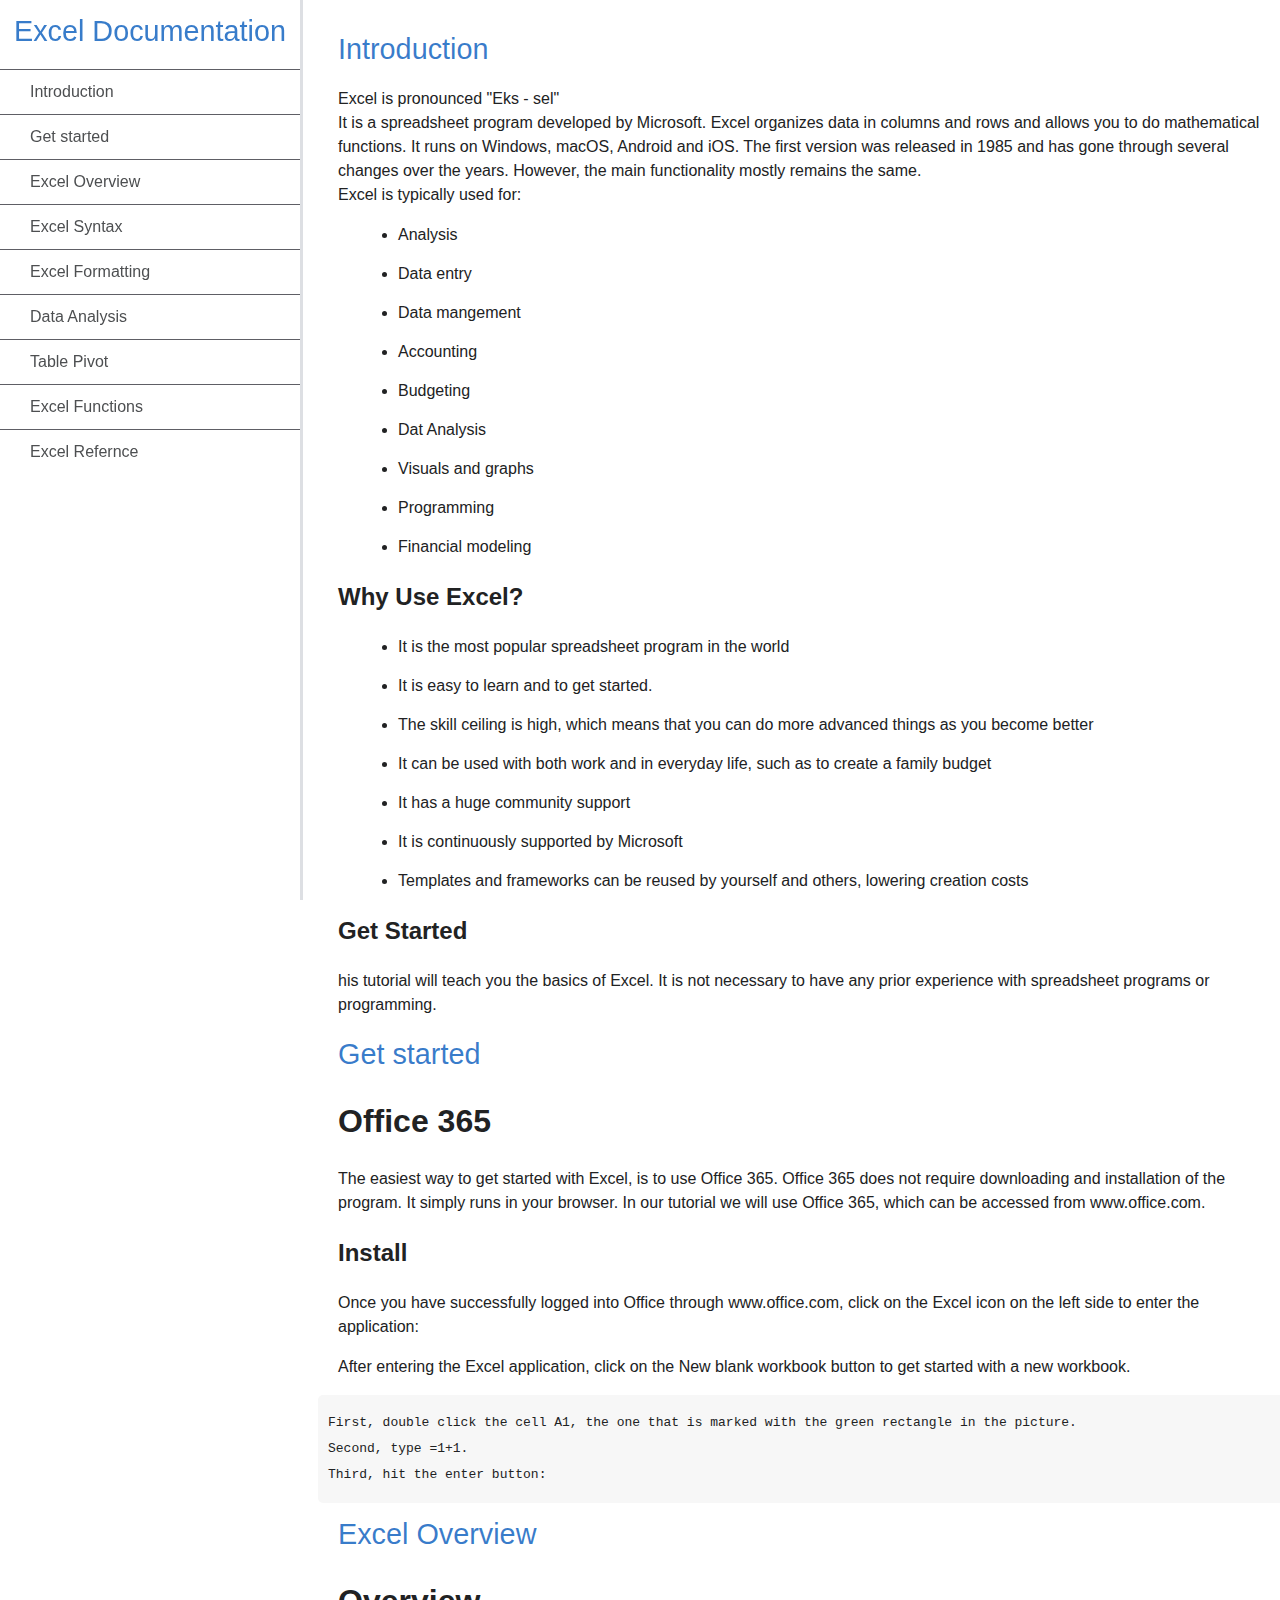
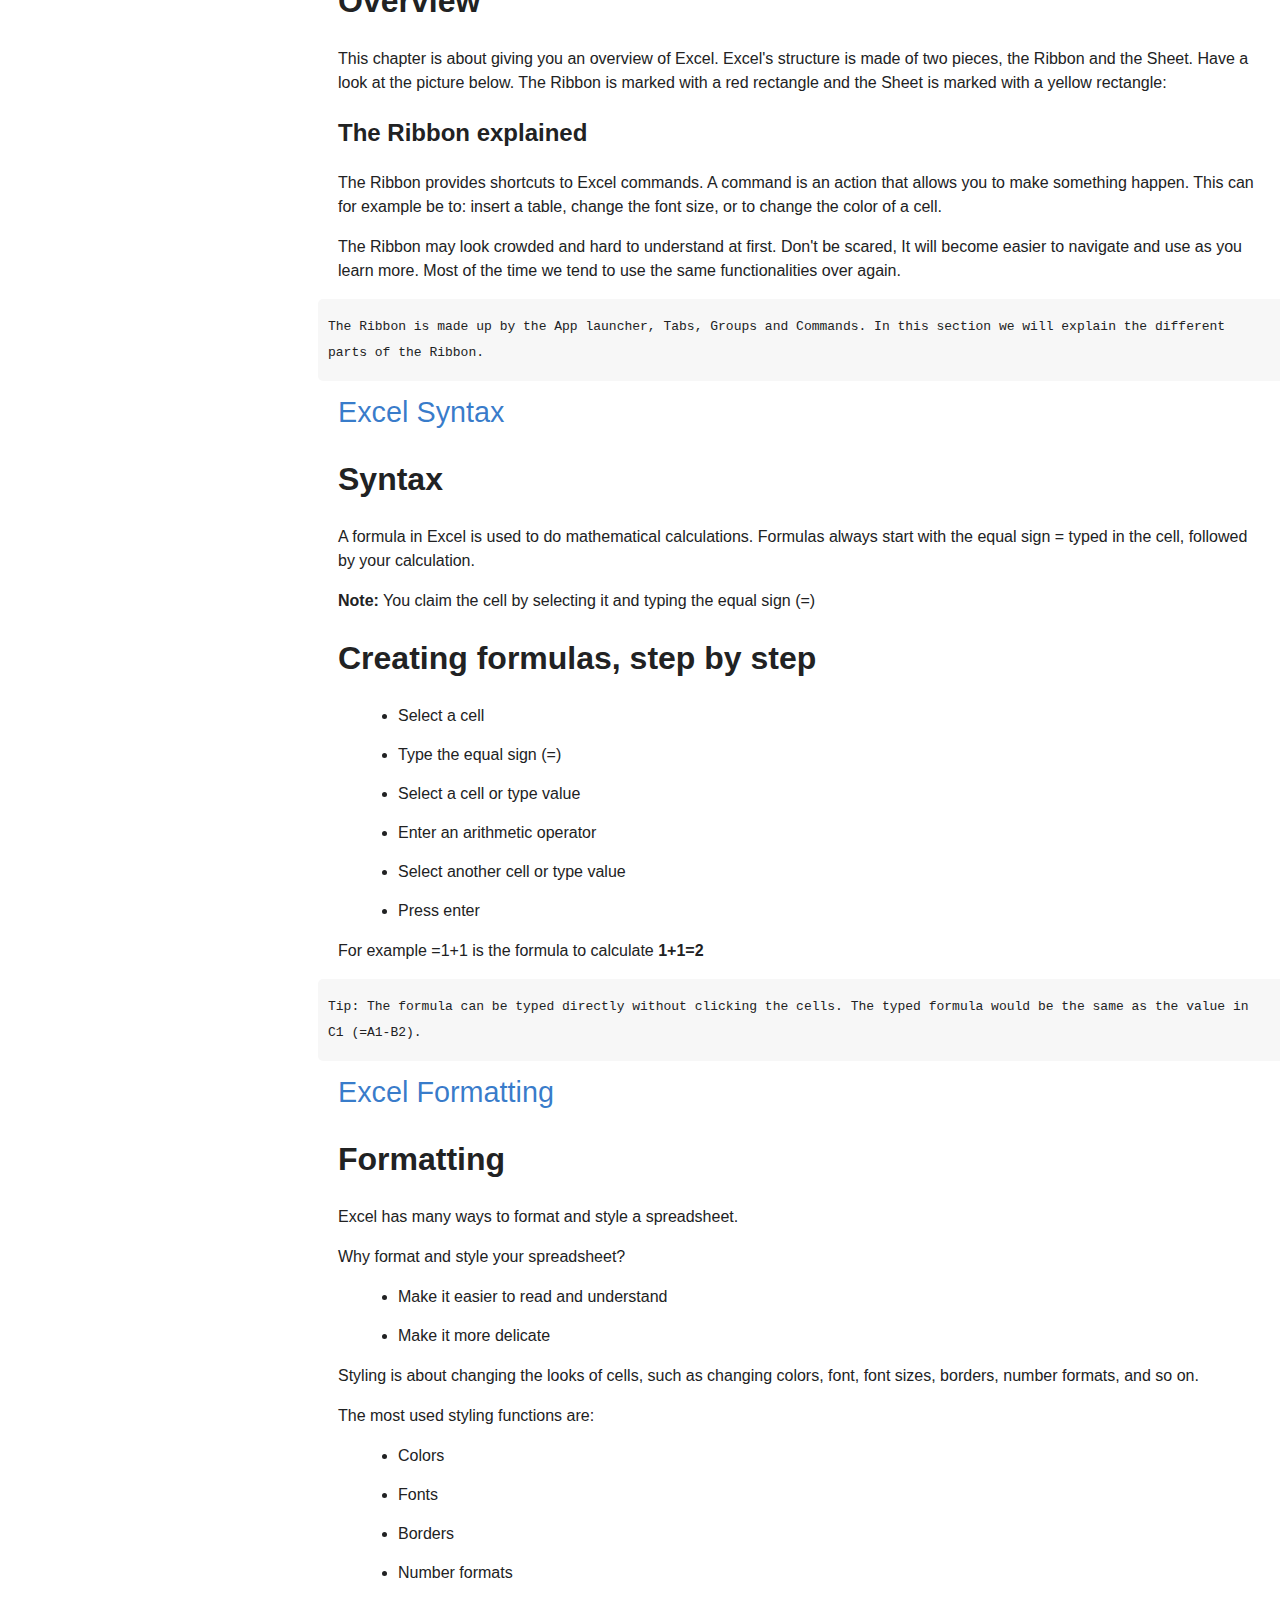
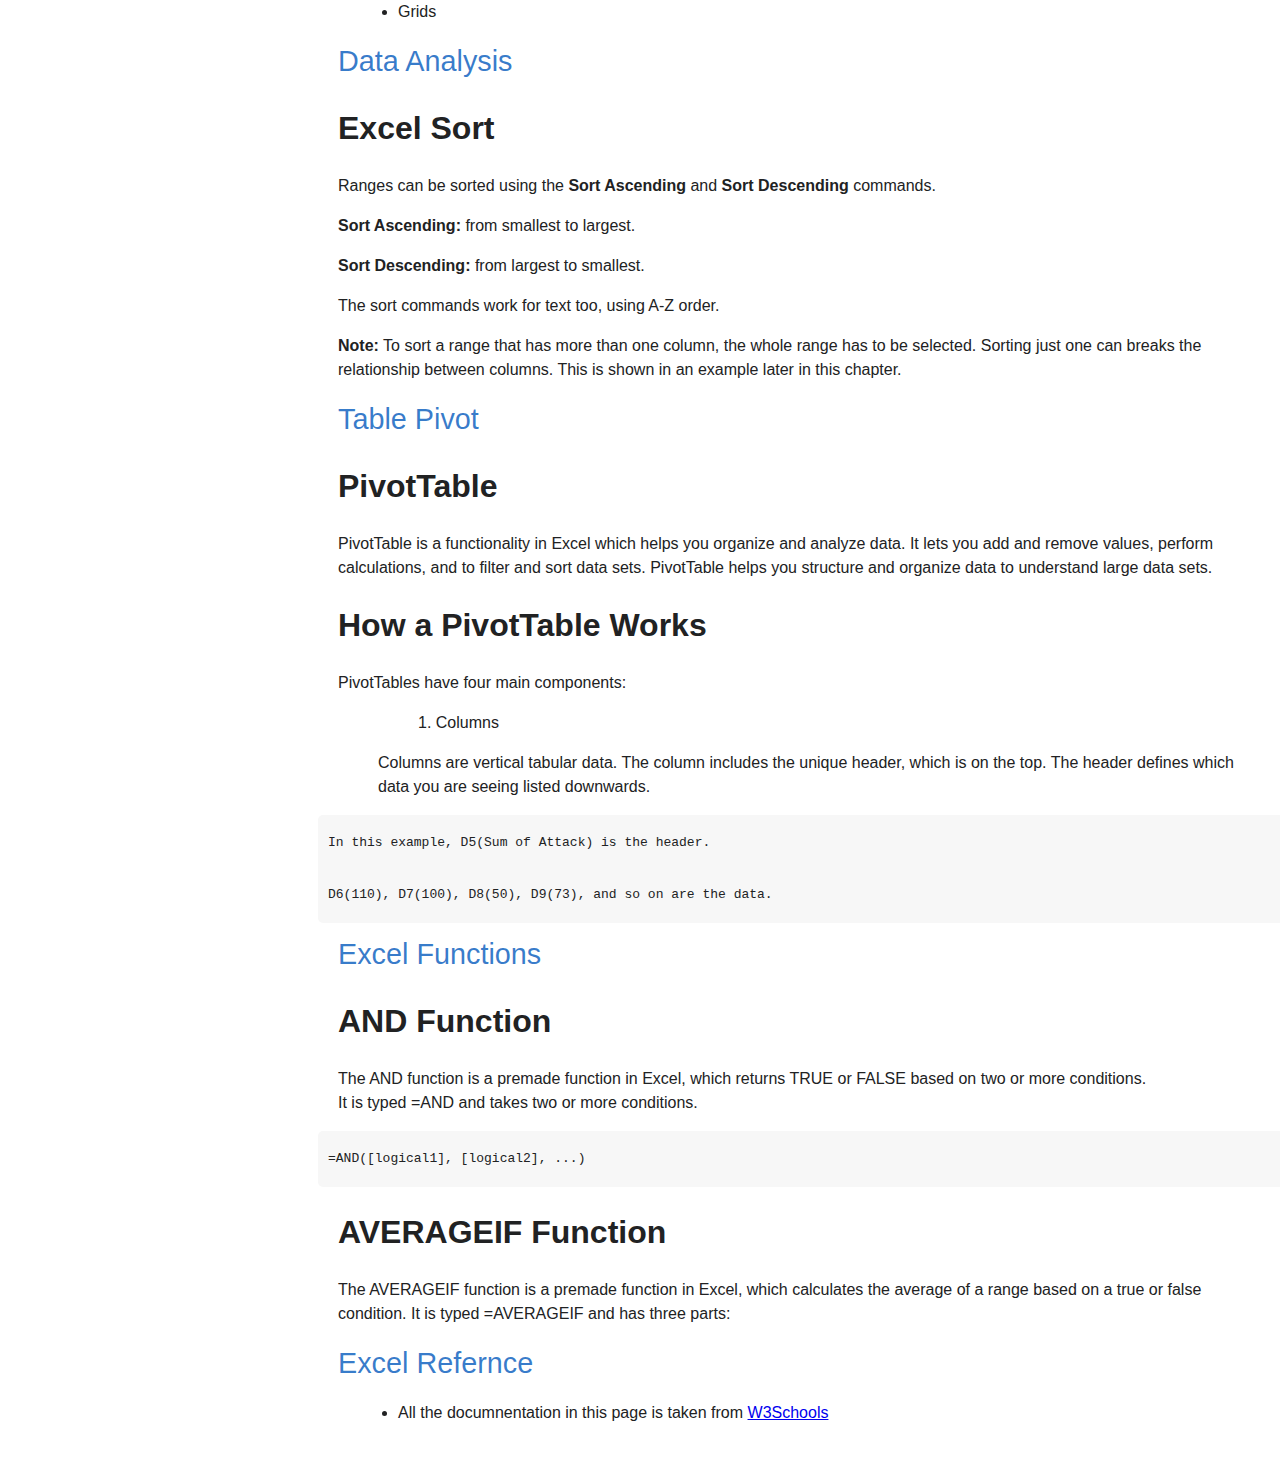
<file: index.html>
<!DOCTYPE html>
<html lang="en">
  <head>
    <title>Excel Technical documentation</title>
    <link rel="stylesheet" href="./styles.css">
    <meta charset="UTF-8"/>
    <meta name="viewport" content="width=device-width, initial-scale=1.0" />
  </head>
  <body>
    <nav id="navbar">
      <header>Excel Documentation</header>
      <ul>
        <li>
          <a class="nav-link" href="#Introduction"> Introduction</a>
        </li>
        <li>
          <a class="nav-link" href="#Get_started">Get started</a>
        </li>
        <li>
          <a class="nav-link" href="#Excel_Overview">Excel Overview</a>
        </li>
        <li>
          <a class="nav-link" href="#Excel_Syntax">Excel Syntax</a>
        </li>
        <li>
          <a class="nav-link" href="#Excel_Formatting">Excel Formatting</a>
        </li>
        <li>
          <a class="nav-link" href="#Data_Analysis">Data Analysis</a>
        </li>
        <li>
          <a class="nav-link" href="#Table_Pivot">Table Pivot</a>
        </li>
        <li>
          <a class="nav-link" href="#Excel_Functions">Excel Functions</a>
        </li>
        <li>
          <a class="nav-link" href="#Excel_Refernce">Excel Refernce</a>
        </li>
      </ul>
    </nav>
    <main id="main-doc">
      <section class="main-section" id="Introduction">
        <header>Introduction</header>
        <p>Excel is pronounced "Eks - sel"<br>It is a spreadsheet program developed by Microsoft. Excel organizes data in columns and rows and allows you to do mathematical functions. It runs on Windows, macOS, Android and iOS. The first version was released in 1985 and has gone through several changes over the years. However, the main functionality mostly remains the same.<br> Excel is typically used for:</p>
        <ul>
               <li>Analysis</li>
               <li>Data entry</li>
               <li>Data mangement</li>
               <li>Accounting</li>
               <li>Budgeting</li>
               <li>Dat Analysis</li>
               <li>Visuals and graphs</li>
               <li>Programming</li>
               <li>Financial modeling</li>
        </ul>
        <h2>Why Use Excel?</h2>
        <ul>
                <li>It is the most popular spreadsheet program in the world</li>
                <li>It is easy to learn and to get started.</li>
                <li>The skill ceiling is high, which means that you can do more advanced things as you become better</li>
                <li>It can be used with both work and in everyday life, such as to create a family budget</li>
                <li>It has a huge community support</li>
                <li>It is continuously supported by Microsoft</li>
                <li>Templates and frameworks can be reused by yourself and others, lowering creation costs</li>
        </ul>
        <h2>Get Started</h2>
        <p>his tutorial will teach you the basics of Excel. It is not necessary to have any prior experience with spreadsheet programs or programming.</p>
      </section>
      <section class="main-section" id="Get_started">
        <header>Get started</header>
        <h1>Office 365</h1>
        <p>The easiest way to get started with Excel, is to use Office 365. Office 365 does not require downloading and installation of the program. It simply runs in your browser. In our tutorial we will use Office 365, which can be accessed from www.office.com.</p>
        <h2>Install</h2>
        <p>Once you have successfully logged into Office through www.office.com, click on the Excel icon on the left side to enter the application:</p>
        <p>After entering the Excel application, click on the New blank workbook button to get started with a new workbook.</p>
        <code
            >First, double click the cell A1, the one that is marked with the green rectangle in the picture.
            Second, type =1+1.
            Third, hit the enter button:
        </code>
      </section>
      <section class="main-section" id="Excel_Overview">
          <header>Excel Overview</header>
          <h1>Overview</h1>
          <p>This chapter is about giving you an overview of Excel. Excel's structure is made of two pieces, the Ribbon and the Sheet. Have a look at the picture below. The Ribbon is marked with a red rectangle and the Sheet is marked with a yellow rectangle:</p>
          <h2>The Ribbon explained</h2>
          <p>The Ribbon provides shortcuts to Excel commands. A command is an action that allows you to make something happen. This can for example be to: insert a table, change the font size, or to change the color of a cell.<br></p>
          <p>The Ribbon may look crowded and hard to understand at first. Don't be scared, It will become easier to navigate and use as you learn more. Most of the time we tend to use the same functionalities over again.<br></p>
          <code>The Ribbon is made up by the App launcher, Tabs, Groups and Commands. In this section we will explain the different parts of the Ribbon.</code>
      </section>
      <section class="main-section" id="Excel_Syntax">
        <header>Excel Syntax</header>
        <h1>Syntax</h1>
        <p>A formula in Excel is used to do mathematical calculations. Formulas always start with the equal sign = typed in the cell, followed by your calculation.</p>
        <p><b>Note:</b> You claim the cell by selecting it and typing the equal sign (=)</p>
        <h1>Creating formulas, step by step</h1>
        <ul>
            <li>Select a cell</li>
            <li>Type the equal sign (=)</li>
            <li>Select a cell or type value</li>
            <li>Enter an arithmetic operator</li>
            <li>Select another cell or type value</li>
            <li>Press enter</li>
        </ul>
        <p>For example =1+1 is the formula to calculate <b>1+1=2</b></p>
        <code>Tip: The formula can be typed directly without clicking the cells. The typed formula would be the same as the value in C1 (=A1-B2).</code>
      </section>
      <section class="main-section" id="Excel_Formatting">
        <header>Excel Formatting</header>
        <h1>Formatting</h1>
        <p>Excel has many ways to format and style a spreadsheet.</p>
        <p>Why format and style your spreadsheet?</p>
        <ul>
          <li>Make it easier to read and understand</li>
          <li>Make it more delicate</li>
        </ul>
        <p>Styling is about changing the looks of cells, such as changing colors, font, font sizes, borders, number formats, and so on.</p>
        <p>The most used styling functions are:</p>
        <ul>
          <li>Colors</li>
          <li>Fonts</li>
          <li>Borders</li>
          <li>Number formats</li>
          <li>Grids</li>
        </ul>
      </section>
      <section class="main-section" id="Data_Analysis">
        <header>Data Analysis</header>
        <h1>Excel Sort</h1>
        <p>Ranges can be sorted using the <b>Sort Ascending</b> and <b>Sort Descending</b> commands.</p>
        <p><b>Sort Ascending:</b> from smallest to largest.</p>
        <p><b>Sort Descending:</b> from largest to smallest.</p>
        <p>The sort commands work for text too, using A-Z order.</p>
        <p><b>Note:</b> To sort a range that has more than one column, the whole range has to be selected. Sorting just one can breaks the relationship between columns. This is shown in an example later in this chapter.</p>
      </section>
      <section class="main-section" id="Table_Pivot">
        <header>Table Pivot</header>
        <h1>PivotTable</h1>
        <p>PivotTable is a functionality in Excel which helps you organize and analyze data. It lets you add and remove values, perform calculations, and to filter and sort data sets. PivotTable helps you structure and organize data to understand large data sets.</p>
        <h1>How a PivotTable Works</h1>
        <p>PivotTables have four main components:</p>
        <ul>
          <ol>1. Columns</ol>
          <p>Columns are vertical tabular data. The column includes the unique header, which is on the top. The header defines which data you are seeing listed downwards.</p>
        </ul>
        <code>In this example, D5(Sum of Attack) is the header.

          D6(110), D7(100), D8(50), D9(73), and so on are the data.</code>
      </section>
      <section class="main-section" id="Excel_Functions">
        <header>Excel Functions</header>
        <h1>AND Function</h1>
        <p>The AND function is a premade function in Excel, which returns TRUE or FALSE based on two or more conditions.<br> It is typed =AND and takes two or more conditions.</p>
        <code>=AND([logical1], [logical2], ...)</code>
        <h1>AVERAGEIF Function</h1>
        <p>The AVERAGEIF function is a premade function in Excel, which calculates the average of a range based on a true or false condition. It is typed =AVERAGEIF and has three parts:</p>
      </section>
      <section class="main-section" id="Excel_Refernce">
        <header>Excel Refernce</header>
        <ul>
          <li>All the documnentation in this page is taken from <a href="https://www.w3schools.com/EXCEL/excel_introduction.php" target="_blank">W3Schools</a>
          </li>
        </ul>
      </section>
    </main>
  </body>
</html>
</file>
<file: styles.css>
html,
body {
  min-width: 290px;
  color: #212223;
  background-color: #ffffff;
  font-family: 'Open Sans', Arial, sans-serif;
  line-height: 1.5;
}

#navbar {
  position: fixed;
  min-width: 290px;
  top: 0px;
  left: 0px;
  width: 300px;
  height: 100%;
  border-right: solid;
  border-color: rgba(169, 176, 186, 0.4);
}

header {
  color: rgba(1, 88, 188, 0.783);
  margin: 10px;
  text-align: center;
  font-size: 1.8em;
  font-weight: thin;
}

#main-doc header {
  text-align: left;
  margin: 0px;
}

#navbar ul {
  height: 88%;
  padding: 0;
  overflow-y: auto;
  overflow-x: hidden;
}

#navbar li {
  color: #5e5e65;
  border-top: 1px solid;
  list-style: none;
  position: relative;
  width: 100%;
}

#navbar a {
  display: block;
  padding: 10px 30px;
  color: #4d4f51;
  text-decoration: none;
  cursor: pointer;
}

#main-doc {
  position: absolute;
  margin-left: 310px;
  padding: 20px;
  margin-bottom: 110px;
}

section article {
  color: #4d6f9c;
  margin: 15px;
  font-size: 0.96em;
}

section li {
  margin: 15px 0px 0px 20px;
}

code {
  display: block;
  text-align: left;
  white-space: pre-line;
  position: relative;
  word-break: normal;
  word-wrap: normal;
  line-height: 2;
  background-color: #f7f7f7;
  padding: 15px;
  margin: 10px;
  border-radius: 5px;
}

@media only screen and (max-width: 815px) {
  /* For mobile phones: */
  #navbar ul {
    border: 1px solid;
    height: 207px;
  }

  #navbar {
    background-color: white;
    position: absolute;
    top: 0;
    padding: 0;
    margin: 0;
    width: 100%;
    max-height: 275px;
    border: none;
    z-index: 1;
    border-bottom: 2px solid;
  }

  #main-doc {
    position: relative;
    margin-left: 0px;
    margin-top: 270px;
  }
}

  code {
    margin-left: -20px;
    width: 100%;
    padding: 15px;
    padding-left: 10px;
    padding-right: 45px;
    min-width: 233px;
  }
</file>
